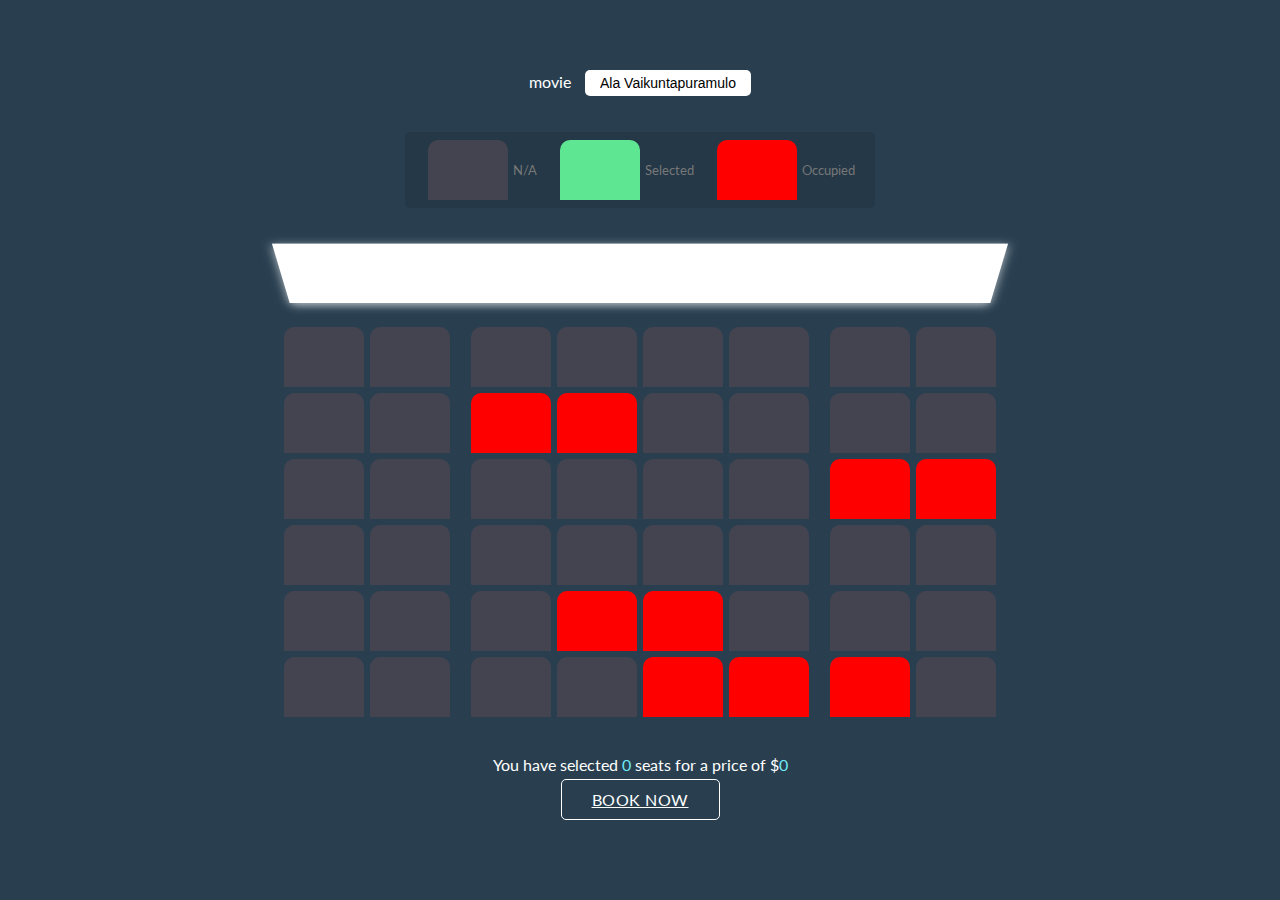
<file: booking1.html>
<!DOCTYPE html>
<html lang="en">
  <head>
    <meta charset="UTF-8" />
    <meta name="viewport" content="width=device-width, initial-scale=1.0" />
    <link rel="stylesheet" href="style.css" />
    <title>Screen 1</title>
  </head>
  <body>
    <div class="movie-container">
      <label>movie</label>
      <select id="movie">
        <option value="110">Ala Vaikuntapuramulo</option>
      </select>
    </div>

    <ul class="showcase">
      <li>
        <div class="seat"></div>
        <small>N/A</small>
      </li>
      <li>
        <div class="seat selected"></div>
        <small>Selected</small>
      </li>
      <li>
        <div class="seat occupied"></div>
        <small>Occupied</small>
      </li>
    </ul>

    <div class="container">
      <div class="screen"></div>

      <div class="row">
        <div class="seat"></div>
        <div class="seat"></div>
        <div class="seat"></div>
        <div class="seat"></div>
        <div class="seat"></div>
        <div class="seat"></div>
        <div class="seat"></div>
        <div class="seat"></div>
      </div>

      <div class="row">
        <div class="seat"></div>
        <div class="seat"></div>
        <div class="seat occupied"></div>
        <div class="seat occupied"></div>
        <div class="seat"></div>
        <div class="seat"></div>
        <div class="seat"></div>
        <div class="seat"></div>
      </div>

      <div class="row">
        <div class="seat"></div>
        <div class="seat"></div>
        <div class="seat"></div>
        <div class="seat"></div>
        <div class="seat"></div>
        <div class="seat"></div>
        <div class="seat occupied"></div>
        <div class="seat occupied"></div>
      </div>

      <div class="row">
        <div class="seat"></div>
        <div class="seat"></div>
        <div class="seat"></div>
        <div class="seat"></div>
        <div class="seat"></div>
        <div class="seat"></div>
        <div class="seat"></div>
        <div class="seat"></div>
      </div>

      <div class="row">
        <div class="seat"></div>
        <div class="seat"></div>
        <div class="seat"></div>
        <div class="seat occupied"></div>
        <div class="seat occupied"></div>
        <div class="seat"></div>
        <div class="seat"></div>
        <div class="seat"></div>
      </div>

      <div class="row">
        <div class="seat"></div>
        <div class="seat"></div>
        <div class="seat"></div>
        <div class="seat"></div>
        <div class="seat occupied"></div>
        <div class="seat occupied"></div>
        <div class="seat occupied"></div>
        <div class="seat"></div>
      </div>
    </div>

    <p class="text"name="totalamount" >
      You have selected <span id="count">0</span> seats for a price of $<span
        id="price"
        >0</span
      >
    </p><script>
     
       function book(){
        var b= document.getElementsByName("totalamount");
        include_once('book.php');
       }
    </script>
   
    <section class="hero container">
      <a class="btn btn-alt"href="payment.html">Book Now</a>
      </section>
    <script src="script.js" type="text/javascript"></script>
  </body>
  


</html>
</file>
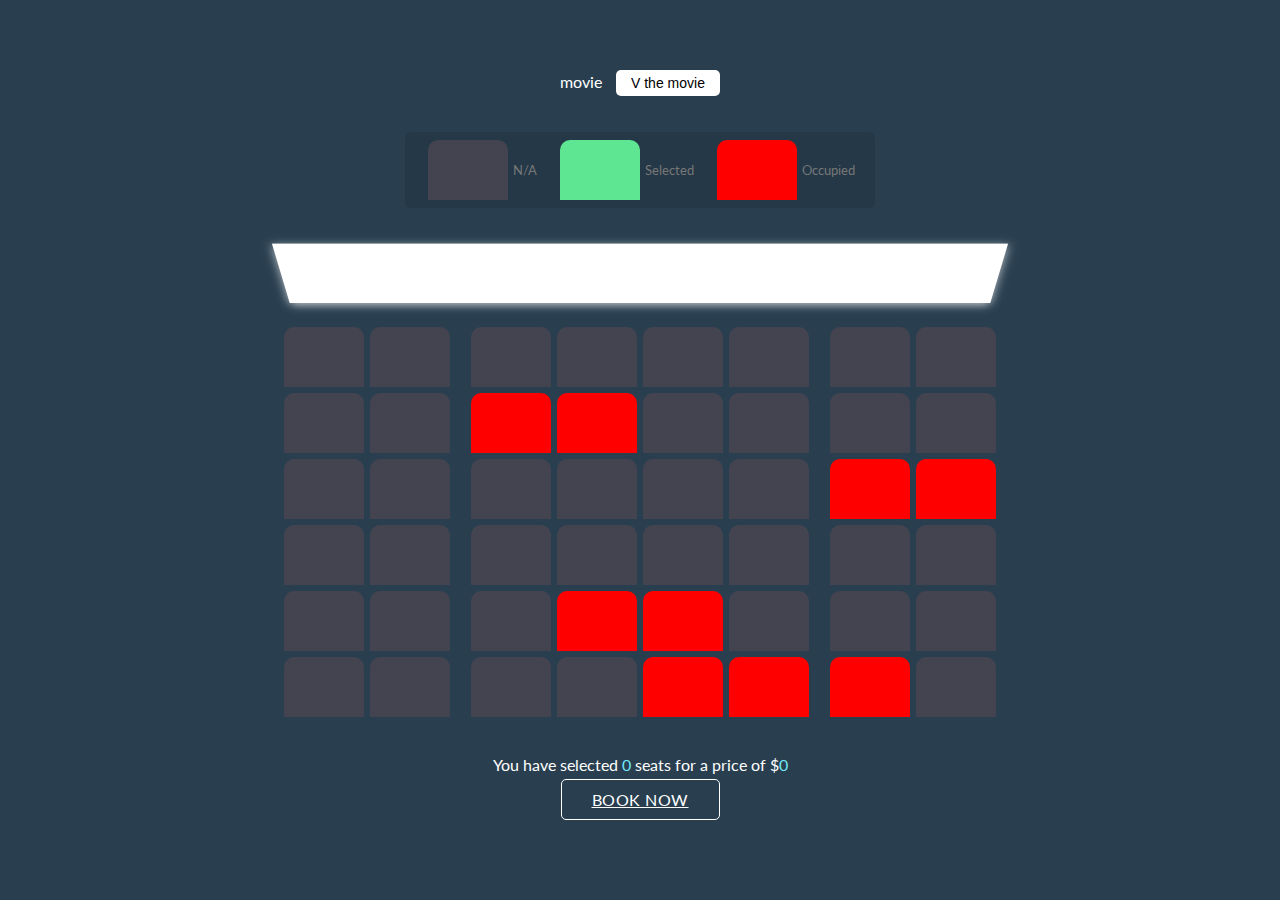
<file: booking2.html>
<!DOCTYPE html>
<html lang="en">
  <head>
    <meta charset="UTF-8" />
    <meta name="viewport" content="width=device-width, initial-scale=1.0" />
    <link rel="stylesheet" href="style.css" />
    <title>Screen 2</title>
  </head>
  <body>
    <div class="movie-container">
      <label> movie</label>
      <select id="movie">
        <option value="100">V the movie</option>
      </select>
    </div>

    <ul class="showcase">
      <li>
        <div class="seat"></div>
        <small>N/A</small>
      </li>
      <li>
        <div class="seat selected"></div>
        <small>Selected</small>
      </li>
      <li>
        <div class="seat occupied"></div>
        <small>Occupied</small>
      </li>
    </ul>

    <div class="container">
      <div class="screen"></div>

      <div class="row">
        <div class="seat"></div>
        <div class="seat"></div>
        <div class="seat"></div>
        <div class="seat"></div>
        <div class="seat"></div>
        <div class="seat"></div>
        <div class="seat"></div>
        <div class="seat"></div>
      </div>

      <div class="row">
        <div class="seat"></div>
        <div class="seat"></div>
        <div class="seat occupied"></div>
        <div class="seat occupied"></div>
        <div class="seat"></div>
        <div class="seat"></div>
        <div class="seat"></div>
        <div class="seat"></div>
      </div>

      <div class="row">
        <div class="seat"></div>
        <div class="seat"></div>
        <div class="seat"></div>
        <div class="seat"></div>
        <div class="seat"></div>
        <div class="seat"></div>
        <div class="seat occupied"></div>
        <div class="seat occupied"></div>
      </div>

      <div class="row">
        <div class="seat"></div>
        <div class="seat"></div>
        <div class="seat"></div>
        <div class="seat"></div>
        <div class="seat"></div>
        <div class="seat"></div>
        <div class="seat"></div>
        <div class="seat"></div>
      </div>

      <div class="row">
        <div class="seat"></div>
        <div class="seat"></div>
        <div class="seat"></div>
        <div class="seat occupied"></div>
        <div class="seat occupied"></div>
        <div class="seat"></div>
        <div class="seat"></div>
        <div class="seat"></div>
      </div>

      <div class="row">
        <div class="seat"></div>
        <div class="seat"></div>
        <div class="seat"></div>
        <div class="seat"></div>
        <div class="seat occupied"></div>
        <div class="seat occupied"></div>
        <div class="seat occupied"></div>
        <div class="seat"></div>
      </div>
    </div>

    <p class="text">
      You have selected <span id="count">0</span> seats for a price of $<span
        id="price"
        >0</span>
    </p>
   
    <section class="hero container">
      <a class="btn btn-alt" href="payment.html">Book Now</a>
      </section>
    <script src="script.js" type="text/javascript"></script>
  </body>
</html>
</file>
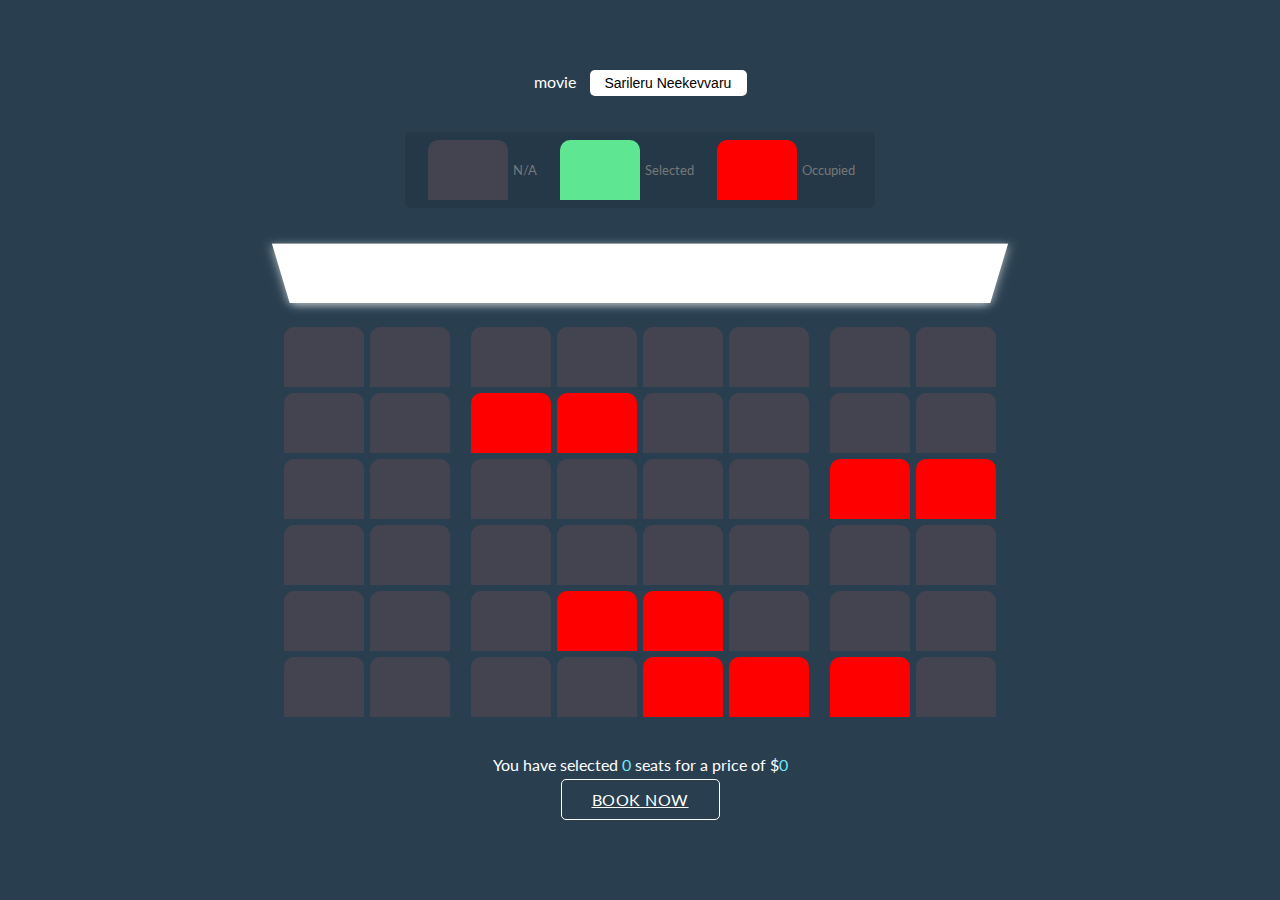
<file: booking3.html>
<!DOCTYPE html>
<html lang="en">
  <head>
    <meta charset="UTF-8" />
    <meta name="viewport" content="width=device-width, initial-scale=1.0" />
    <link rel="stylesheet" href="style.css" />
    <title>Screen 3</title>
  </head>
  <body>
    <div class="movie-container">
      <label>movie</label>
      <select id="movie">
        <option value="180">Sarileru Neekevvaru</option>
      </select>
    </div>

    <ul class="showcase">
      <li>
        <div class="seat"></div>
        <small>N/A</small>
      </li>
      <li>
        <div class="seat selected"></div>
        <small>Selected</small>
      </li>
      <li>
        <div class="seat occupied"></div>
        <small>Occupied</small>
      </li>
    </ul>

    <div class="container">
      <div class="screen"></div>

      <div class="row">
        <div class="seat"></div>
        <div class="seat"></div>
        <div class="seat"></div>
        <div class="seat"></div>
        <div class="seat"></div>
        <div class="seat"></div>
        <div class="seat"></div>
        <div class="seat"></div>
      </div>

      <div class="row">
        <div class="seat"></div>
        <div class="seat"></div>
        <div class="seat occupied"></div>
        <div class="seat occupied"></div>
        <div class="seat"></div>
        <div class="seat"></div>
        <div class="seat"></div>
        <div class="seat"></div>
      </div>

      <div class="row">
        <div class="seat"></div>
        <div class="seat"></div>
        <div class="seat"></div>
        <div class="seat"></div>
        <div class="seat"></div>
        <div class="seat"></div>
        <div class="seat occupied"></div>
        <div class="seat occupied"></div>
      </div>

      <div class="row">
        <div class="seat"></div>
        <div class="seat"></div>
        <div class="seat"></div>
        <div class="seat"></div>
        <div class="seat"></div>
        <div class="seat"></div>
        <div class="seat"></div>
        <div class="seat"></div>
      </div>

      <div class="row">
        <div class="seat"></div>
        <div class="seat"></div>
        <div class="seat"></div>
        <div class="seat occupied"></div>
        <div class="seat occupied"></div>
        <div class="seat"></div>
        <div class="seat"></div>
        <div class="seat"></div>
      </div>

      <div class="row">
        <div class="seat"></div>
        <div class="seat"></div>
        <div class="seat"></div>
        <div class="seat"></div>
        <div class="seat occupied"></div>
        <div class="seat occupied"></div>
        <div class="seat occupied"></div>
        <div class="seat"></div>
      </div>
    </div>

    <p class="text">
      You have selected <span id="count">0</span> seats for a price of $<span
        id="price"
        >0</span>
    </p><script>
     
       function book(){
        var b= document.getElementsByName("totalamount");
        include_once('booking.php');
       }
    </script>
   
    <section class="hero container">
      <a class="btn btn-alt" href="payment.html">Book Now</a>
      </section>
    <script src="script.js" type="text/javascript"></script>
  </body>
</html>
</file>
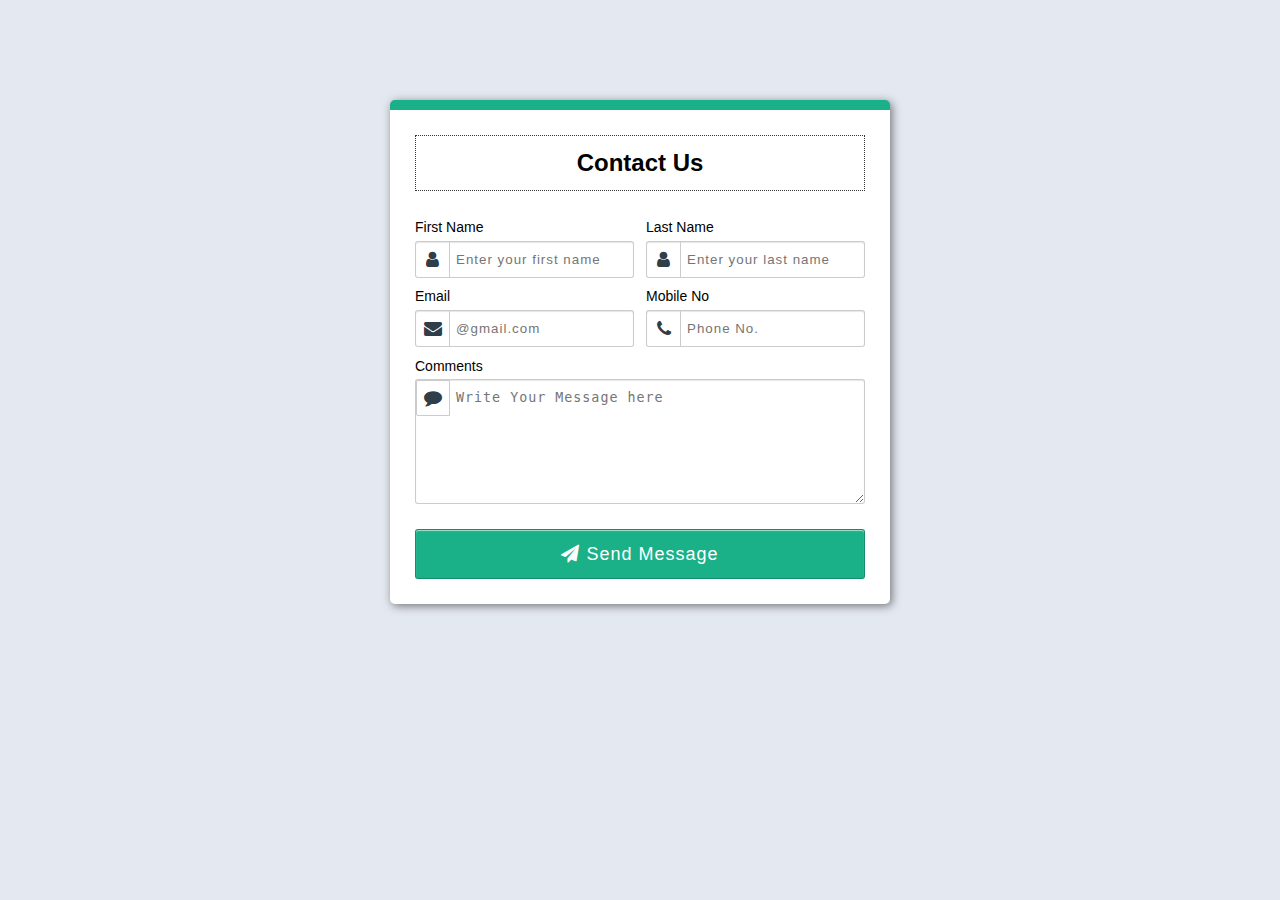
<file: contact.html>
<!DOCTYPE html>
<html lang="en">
<head>
    <meta charset="UTF-8">
    <meta name="viewport" content="width=device-width, initial-scale=1.0">
    <title>Contact</title>
    <link href="contact.css" rel="stylesheet">
    <link href="https://stackpath.bootstrapcdn.com/font-awesome/4.7.0/css/font-awesome.min.css" rel="stylesheet"
        integrity="sha384-wvfXpqpZZVQGK6TAh5PVlGOfQNHSoD2xbE+QkPxCAFlNEevoEH3Sl0sibVcOQVnN" crossorigin="anonymous">
        
</head>
<body>
   
    <div class="wrapper">
        <h2>
Contact Us</h2>
<form action="contact.php" method="POST">
            <div class="input-group">
                <div class="input-box">
                    <label>First Name</label>
                    <input type="text"  name="firstname" placeholder="Enter your first name" required class="name" required>
                    <i class="fa fa-user"></i>
                </div>
<div class="input-box">
                    <label>Last Name</label>
                    <input type="text" name="lastname" placeholder="Enter your last name" required class="name" required>
                    <i class="fa fa-user"></i>
                </div>
</div>
<div class="input-group">
                <div class="input-box">
                    <label>Email</label>
                    <input type="email" name="email" placeholder="@gmail.com" required class="name">
                    <i class="fa fa-envelope"></i>
                </div>
<div class="input-box">
                    <label>Mobile No</label>
                    <input type="tel"  name="phonenumber"placeholder="Phone No." required class="name" id="number" minlength="10">
                    <i class="fa fa-phone"></i>
                </div>
</div>
<div class="input-group">
                <div class="input-box comm">
                    <label>Comments</label>
                    <textarea cols="46" rows="3"  name="comment" placeholder="Write Your Message here" class="name"></textarea>
                    <i class="fa fa-comment"></i>
                </div>
</div>
<div class="button-group">
                <div class="button-box">
                    <button type="submit" value="submit" onclick="validate()"><i class="fa fa-paper-plane"></i> Send Message</button>
                </div>
</div>
</form>
</div>
</body>
</html>
</file>
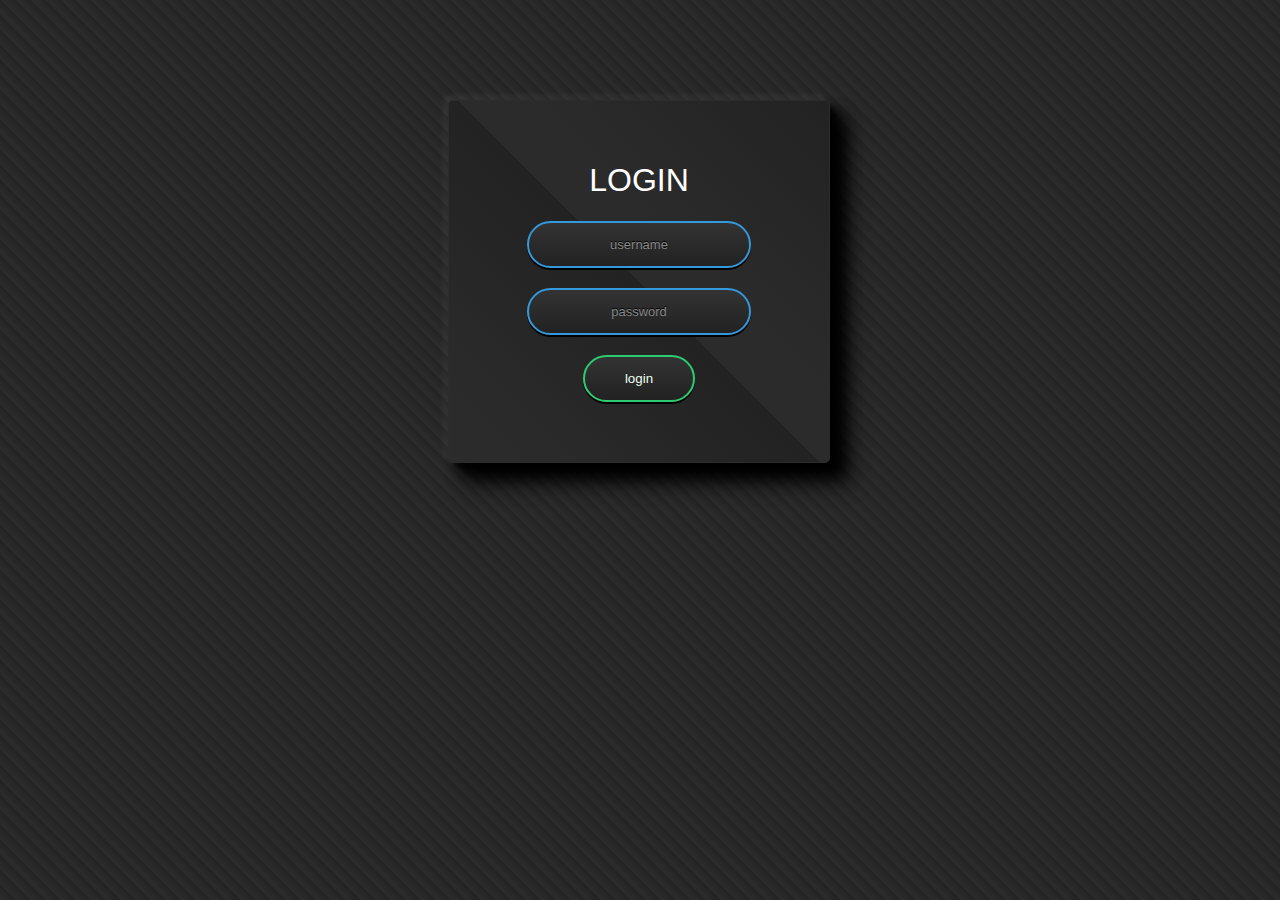
<file: login.html>
<!DOCTYPE html>
<html lang="en">
<head>
    <meta charset="UTF-8">
    <meta name="viewport" content="width=device-width, initial-scale=1.0">
    <title>Login</title>
    <link href="login.css" rel="stylesheet">

</head>
<body>
    <form class="box" action="validate.php" method="POST" >
            <h1>login</h1>
            <input type="text" placeholder="username" class="usid" id="firstname" name="firstname" required>
            <input type="password" placeholder="password" class="usid"  id="password"  name="password" required>
          <input type="submit" value="login" class="button" >
    </form>
</body>
</html>
</file>
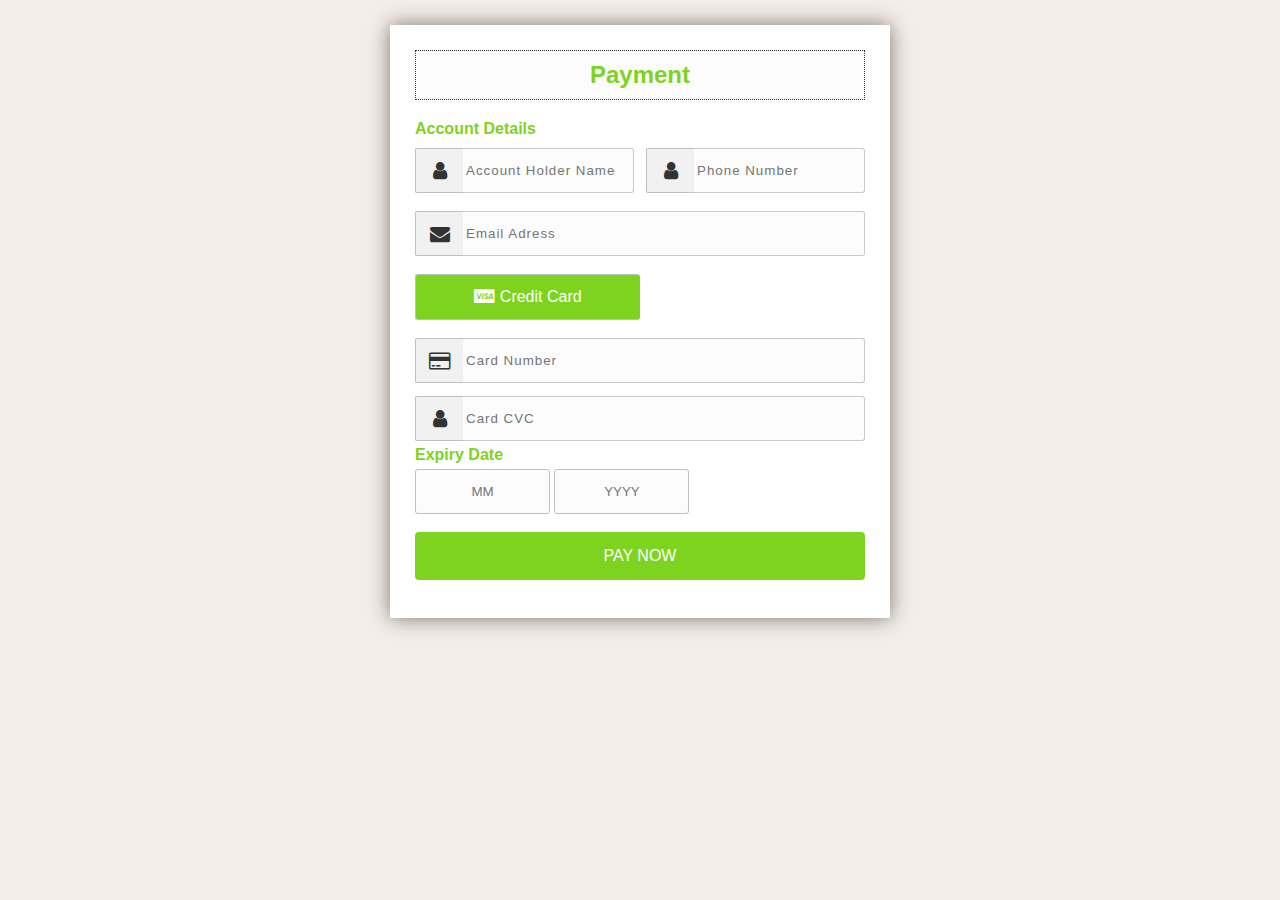
<file: payment.html>
<!DOCTYPE html>
<html lang="en">
<head>
    <meta charset="UTF-8">
    <meta name="viewport" content="width=device-width, initial-scale=1.0">
    <title>Payment</title>
    <link href="payment.css" rel="stylesheet">
    <link href="https://stackpath.bootstrapcdn.com/font-awesome/4.7.0/css/font-awesome.min.css" rel="stylesheet"
        integrity="sha384-wvfXpqpZZVQGK6TAh5PVlGOfQNHSoD2xbE+QkPxCAFlNEevoEH3Sl0sibVcOQVnN" crossorigin="anonymous">
</head>
<body>
    <div class="wrapper">
        <h2>
Payment</h2>
<form method="POST" action="confirmation.html">
            <h4>
Account Details</h4>
<div class="input-group">
                <div class="input-box">
                    <input type="text" placeholder="Account Holder Name " required class="name" required>
                    <i class="fa fa-user icon"></i>
                </div>
<div class="input-box">
                    <input type="number" placeholder="Phone Number" required class="name" minlength="10" maxlength="10">
                    <i class="fa fa-user icon"></i>
                </div>
</div>
<div class="input-group">
                <div class="input-box">
                    <input type="email" placeholder="Email Adress" required class="name">
                    <i class="fa fa-envelope icon"></i>
                </div>
</div>
<div class="input-group">
                <div class="input-box">
    				<input type="radio" name="pay" id="bc1" checked class="radio">
                    <label for="bc1"><span><i class="fa fa-cc-visa"></i> Credit Card</span></label>
                </div>
</div>
<div class="input-group">
                <div class="input-box">
                    <input type="tel" placeholder="Card Number" required class="name" minlength="16" required>
                    <i class="fa fa-credit-card icon"></i>
                </div>
</div>
<div class="input-box">
                    <input type="tel" placeholder="Card CVC" required class="name" maxlength="3">
                    <i class="fa fa-user icon"></i>
                </div>
				

<div class="input-group">
                <div class="input-box">
                    <h4>
Expiry Date</h4>

                    <input type="text" placeholder="MM" class="dob">
                    <input type="text" placeholder="YYYY" class="dob">
                </div>
</div>
<div class="input-group">
                <div class="input-box">
                  <button type="submit">PAY NOW </button>
                </div>
</div>
</form>
</div>
</body>
</html>
</file>
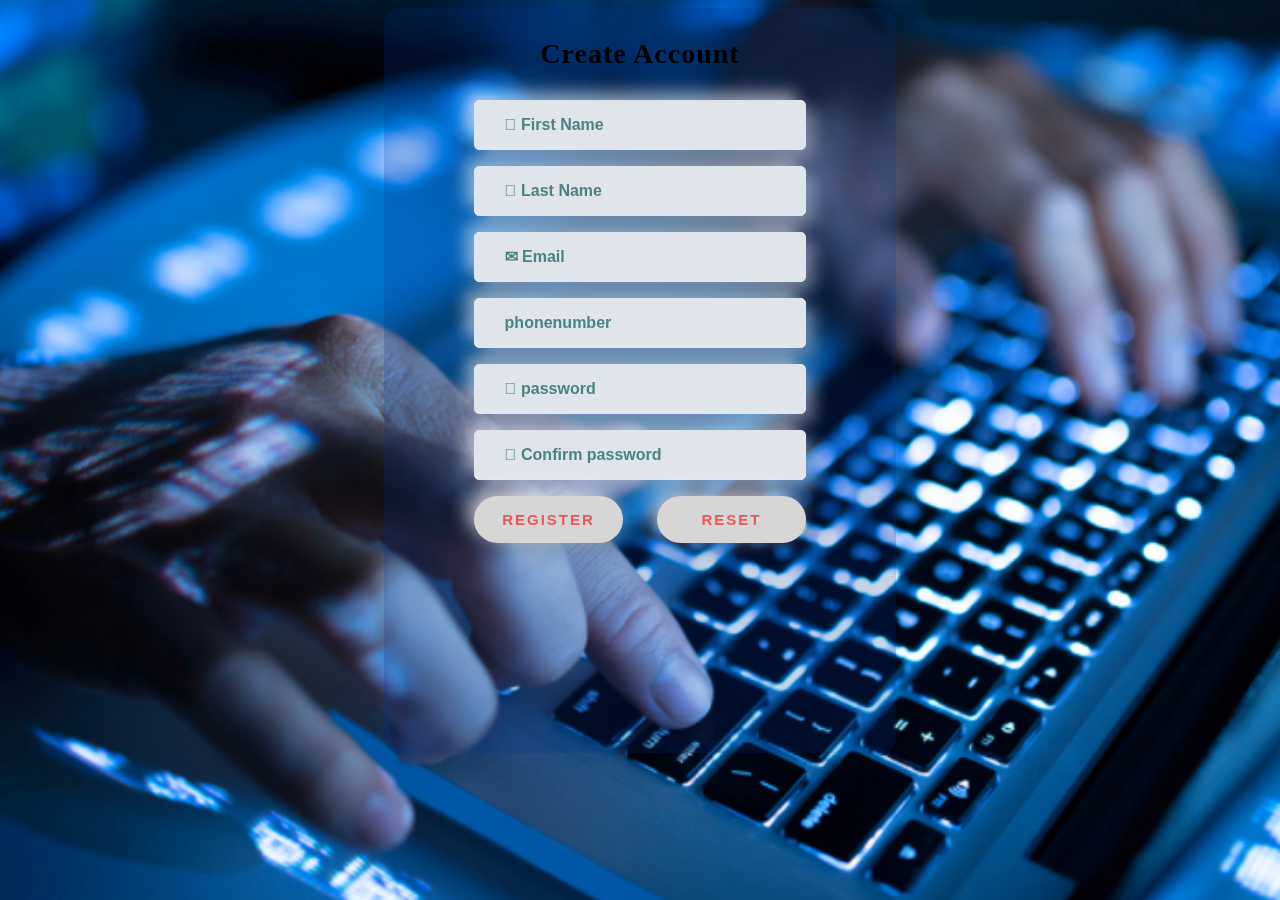
<file: register.html>
<!DOCTYPE html>
<html lang="en">
<head>
    <meta charset="UTF-8">
    <meta name="viewport" content="width=device-width, initial-scale=1.0">
    <link href="register.css" rel="stylesheet">
    <title>Registration</title>
    <script type="text/javascript">
   
      function confirm()
      {
        var paswd=document.getElementById("paswd");
        var cpswd=document.getElementById("cpaswd");
        if(paswd.value==cpaswd.value)
        {
            return true;
        }
        else{
          alert("passwords doesnot match" <br> "please type again");
        }
      }
    </script>
    <div>
     
    </div>
</head>
<body>
    <div class="warpper fl">
        <div class="main">
            <h1>
Create Account</h1>
<form  action="newreg.php" method="POST">
<div class="input-group">
                <div class="input-box">
                <p>
<input type="text" name="firstname" placeholder=" First Name" class="intpt" ></p></div></div>
<p>
<input type="text" name="lastname" placeholder=" Last Name"class="intpt" ></p>
<p>
<input type="email" name="email" placeholder="✉ Email" class="intpt"></p>
<p>
  <input type="phonenumber" name="phonenumber"placeholder="phonenumber"class="intpt" id="intpt">
 </p>
<P>
<input type="password" name="password" placeholder=" password" class="intpt" id="paswd" ></p>

<p>
<input type="password" name="rpass" placeholder=" Confirm password" class="intpt" id="cpaswd"></p>

<div class="bott">
                <p>
				<a href="front page.html">
<input type="submit" type="sub" value="Register" class="btn fl sub" onsubmit="confirm()"></a></p>
<p>
<input type="reset" type="sub" value="Reset" class="btn fr res"></p>

</div>
</form>
</div>
</div>

</body>
</html>
</file>
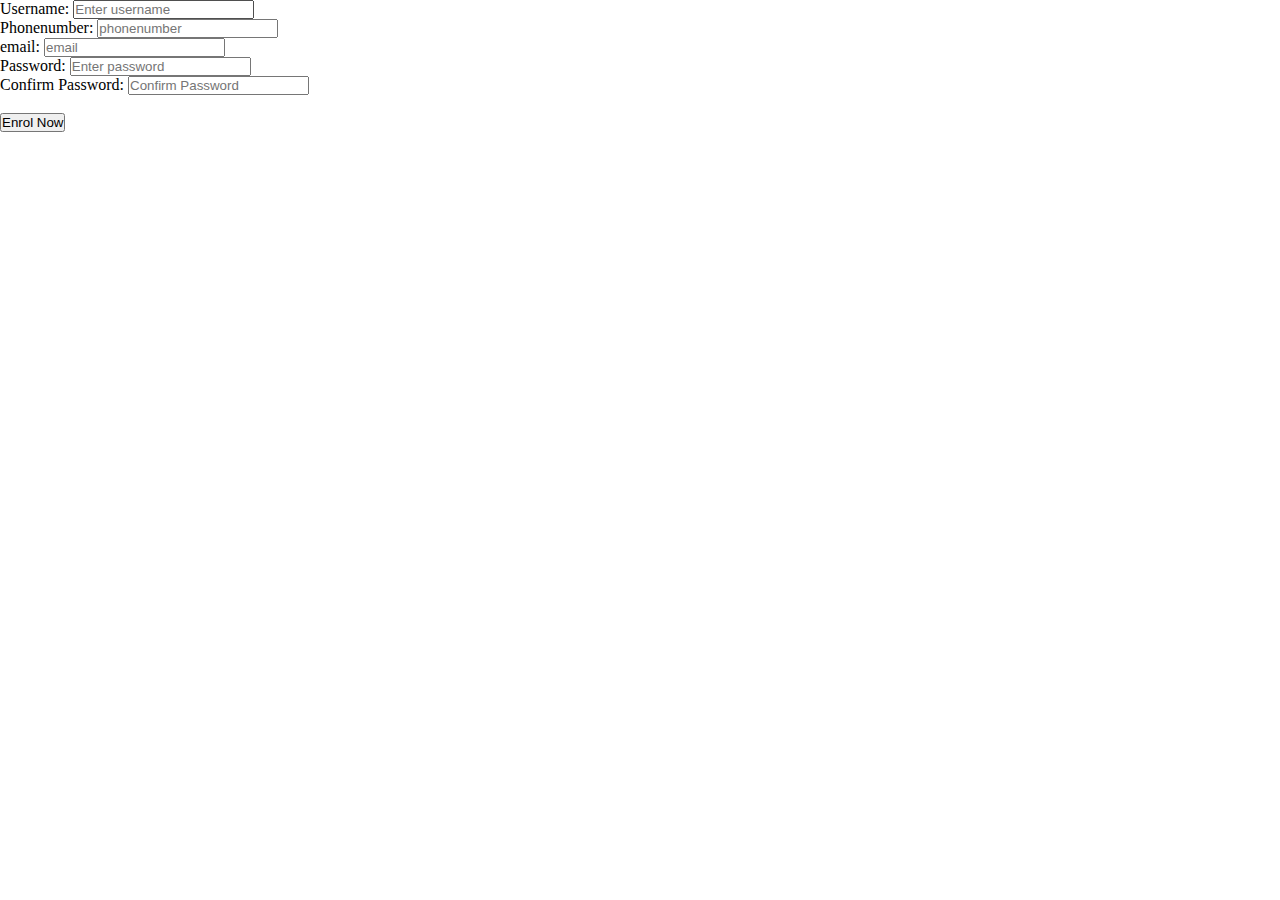
<file: register1.html>
<!DOCTYPE html>
<html>
    <head>
        <meta charset="UTF-8">
        <meta name="viewport" content="width=device-width, initial-scale=1.0">
        <link href="register.css" rel="stylesheet">
        <title>Registration</title>
       
    </head>
    <body>
<form action="register.php" method="POST" onsubmit="event.preventDefault()">
    <label for="username">
        Username:
        <input type="text"       name="username" id="username" placeholder="Enter username" required></label>
        <br>
        <label for="phonenumber">
          Phonenumber:
          <input type="phone number"    name="phonenumber" id="phonenumber" placeholder="phonenumber" required></label>
      <br>
      <label for="EMAIL">
        email:
        <input type="email"    name="email" id="email" placeholder="email" required></label>
    <br>
    <label for="password">
        Password:
        <input type="password"    name="password" id="password" placeholder="Enter password" required></label>
    <br>
    <label for="Confirm password">
        Confirm Password:
    <input type="password" placeholder="Confirm Password" id="confirm_password" name="confirm_password" required>
    <br>
    <br>
    <button type="submit" name="submit" onclick="return Validate()">Enrol Now</button>

</form>
</body>
</html>
</file>
<file: style.css>
@import url('https://fonts.googleapis.com/css?family=Lato&display=swap');

* {
  box-sizing: border-box;
}

body {
  background-color: #293f50;
  color: #fff;
  display: flex;
  flex-direction: column;
  align-items: center;
  justify-content: center;
  height: 100vh;
  font-family: 'Lato', sans-serif;
  margin: 0;
}

.movie-container {
  margin: 20px 0;
}

.movie-container select {
  background-color: #fff;
  border: 0;
  border-radius: 5px;
  font-size: 14px;
  margin-left: 10px;
  padding: 5px 15px 5px 15px;
  -moz-appearance: none;
  -webkit-appearance: none;
  appearance: none;
}

.container {
  perspective: 1000px;
  margin-bottom: 30px;
}

.seat {
  background-color: #444451;
  height: 60px;
  width: 80px;
  margin: 3px;
  border-top-left-radius: 10px;
  border-top-right-radius: 10px;
}

.seat.selected {
  background-color: #5ee692;
}

.seat.occupied {
  background-color: rgb(255, 0, 0);
}

.seat:nth-of-type(2) {
  margin-right: 18px;
}

.seat:nth-last-of-type(2) {
  margin-left: 18px;
}

.seat:not(.occupied):hover {
  cursor: pointer;
  transform: scale(1.5);
}

.showcase .seat:not(.occupied):hover {
  cursor: default;
  transform: scale(1);
}

.showcase {
  background: rgba(0, 0, 0, 0.1);
  padding: 5px 10px;
  border-radius: 5px;
  color: #777;
  list-style-type: none;
  display: flex;
  justify-content: space-between;
}

.showcase li {
  display: flex;
  align-items: center;
  justify-content: center;
  margin: 0 10px;
}

.showcase li small {
  margin-left: 2px;
}

.row {
  display: flex;
}

.screen {
  background-color: #fff;
  height: 70px;
  width: 100%;
  margin: 15px 0;
  transform: rotateX(-45deg);
  box-shadow: 0 3px 10px rgba(255, 255, 255, 0.7);
}

p.text {
  margin: 5px 0;
}

p.text span {
  color: #6feaf6;
}

.btn {
  border-radius: 5px;
  color: #fff;
  cursor: pointer;
  display: inline-block;
  font-weight: 400;
  letter-spacing: .5px;
  margin: 0;
  text-transform: uppercase;
}

.btn-alt {
  border: 1px solid #fff;
  padding: 10px 30px;
}

.btn-alt:hover {
  background: #fff;
  color: #648880;
}

.btn-default {
  border: 0;
  background: #648880;
  padding: 11px 30px;
  font-size: 14px;
}

.btn-default:hover {
  background: #77a198;
}
</file>
<file: contact.css>
*{
    margin: 0;
    padding: 0;
    box-sizing: border-box;
}
body{
    background-color: #E4E8F0;
    font-family: Verdana, Geneva, Tahoma, sans-serif;
    font-size: 14px;
}
.wrapper{
    width: 500px;
    max-width: 100%;
    padding: 25px;
    border-radius: 5px;
    margin: 100px auto 0;
    position: relative;
    background: #fff;
    box-shadow: 2px 2px 10px #00000080;
    border-top: 10px solid #1ab188;
}
.wrapper h2{
    font-size: 24px;
    line-height: 24px;
    padding: 15px;
    margin-bottom: 40px;
    text-align: center;
    border: 1px dotted #333;
}
.input-group{
    margin-bottom: 12px;
    width: 100%;
    position: relative;
    display: flex;
    flex-direction: row;
    padding: 10px 0;
}
.input-box{
    width: 100%;
    margin-right: 12px;
    position: relative;
}
.input-box label{
    position: absolute;
    bottom: 43px;
}
.input-box:last-child{
    margin-right: 0;
}
.name{
    padding: 10px 10px 10px 40px;
    width: 100%;
    border: 1px solid #00000033;
    outline: none;
    letter-spacing: 1px;
    transition: 0.3s;
    border-radius: 3px;
    color: #333;
    box-shadow: inset 0 1px 1px 0 #0000001a;
}
.name:focus{
    -webkit-box-shadow:0 0 2px 1px #1ab18880;
    -moz-box-shadow:0 0 2px 1px #1ab18880;
    box-shadow:0 0 2px 1px #1ab18880;
    border: 1px solid #1ab188;
}
.name:focus::-webkit-input-placeholder{
    color: #333;
}
.input-group i{
    height: 36px;
    width: 34px;
    display: flex;
    justify-content: center;
    align-items: center;
    position: absolute;
    top: 1px;
    left: 1px;
    color: #13232fe6;
    border-radius: 2px 0 0 2px;
    transition: 0.3s;
    font-size: 18px;
    pointer-events: none;
    border-right: 1px solid #cccccc;
    border-bottom: none;
}
.name:focus + i{
    color: #1ab188;
    border-right: 1px solid #1ab188;
}
textarea{
    height: 125px;
}
.comm i{
    border: 1px solid #cccccc;
}
.comm label{
    bottom: 133px;
}
button{
    background: #1ab188;
    border: 1px solid rgba(0,0,0,0.2);
    color: #fff;
    outline: none;
    padding: 0 10px;
    height: 50px;
    cursor: pointer;
    border-radius: 3px;
    box-shadow: inset 0 1px 1px 0 rgba(255,255,255,0.6);
    letter-spacing: 1px;
    transition: 0.5s;
    width: 100%;
    font-size: 18px;
}
button:hover, button:focus{
    background-color: #179677;
}
</file>
<file: login.css>
body{
    margin: 0;
    padding: 0;
    font-family: sans-serif;
    background-color: #222222;
    background: repeating-linear-gradient(45deg, #2b2b2b 0%, #2b2b2b 10%, #222222 50%)0/ 15px 15px;
}
.box{
    width: 300px;
    padding: 40px;
    background: #222222;
    background: repeating-linear-gradient(45deg, #2b2b2b 0%, #2b2b2b 10%, #222222 50%);
    border: 1px solid rgb(44,44,43);
    border-radius: 5px;
    box-shadow: -5px -5px 5px #ffffff0d,
    5px 5px 5px #000000a6,
    10px 10px 10px #000000a6,
    15px 15px 15px #000000a6,
    20px 20px 20px #000000a6;
    margin-left: 35%;
    margin-top: 100px;
    text-align: center;
    position: relative;
}
.box h1{
    color: #fff;
    font-weight: 400;
    text-transform: uppercase;
}
.usid{
    border: 2px solid #3498db;
    background: #222;
    background: linear-gradient(#333, #222);
    display: block;
    margin: 20px auto;
    text-align: center;
    box-shadow: 0 2px 0 #000;
    color: #888;
    padding: 14px 10px;
    width: 200px;
    outline: none;
    font-family: 'cabin' Arial, Helvetica, sans-serif;
    font-size: 13px;
    font-weight: 400;
    text-shadow: 0 -1px 0 #000;
    border-radius: 24px;
    transition: 0.25;

}
.usid::-webkit-input-placeholder{
    color: #888;
}
.usid:-moz-placeholder{
    color: #888;
}
.usid:focus{
    width: 280px;
    animation: glow 800ms ease-out infinite alternate;
    background: #222922;
    background: linear-gradient(#333933, #222922);
    border-color: #393;
    box-shadow: 0 0 5px #00ff0033, inset 0 0 5px #00ff001a, 0 2px 0 #000;
    color: #efe;
    outline: none;
}
.usid:focus::-webkit-input-placeholder{
    color: #efe;
}
.usid:focus:-moz-placeholder{
    color: #efe;
}
.button{
    background: #222;
    background: linear-gradient(#333, #222);
    box-sizing: border-box;
    border: 2px solid #2ecc71;
    box-shadow: 0 2px 0 #000;
    color: #efe;
    display: block;
    font-family: 'cabin' Arial, Helvetica, sans-serif;
    margin: 20px auto;
    text-align: center;
    padding: 14px 40px;
    outline: none;
    border-radius: 24px;
    transition: 0.25;
    cursor: pointer;
}
.button:hover, .button:focus{
    animation: glow 800ms ease-out infinite alternate;
    background: #292929;
    background: linear-gradient(#393939, #292929);
    color: #5f5;
    outline: none;
}
@keyframes glow {
    0%{
        border-color: #393;
        box-shadow: 0 0 5px #00ff0033, inset 0 0 5px #00ff001a, 0 2px 0 #000 ;
    }
    100%{
        border-color: #6f6;
        box-shadow: 0 0 20px #00ff0099, inset 0 0 10px #00ff0066, 0 2px 0 #000;
    }
}
</file>
<file: payment.css>
*{
    margin: 0;
    padding: 0;
    box-sizing: border-box;
}
body{
    background-image: url("payment.jpg");
    font-family: Arial, Helvetica, sans-serif;
}
.wrapper{
    background-color: #fff;
    width: 500px;
    padding: 25px;
    margin: 25px auto 0;
    box-shadow: 0px 0px 20px rgba(0,0,0,0.5);
}
.wrapper h2{
    background-color: #fcfcfc;
    color: #7ed321;
    font-size: 24px;
    padding: 10px;
    margin-bottom: 20px;
    text-align: center;
    border: 1px dotted #333;
}
h4{
    padding-bottom: 5px;
    color: #7ed321;
}
.input-group{
    margin-bottom: 8px;
    width: 100%;
    position: relative;
    display: flex;
    flex-direction: row;
    padding: 5px 0;
}
.input-box{
    width: 100%;
    margin-right: 12px;
    position: relative;
}
.input-box:last-child{
    margin-right: 0;
}
.name{
    padding: 14px 10px 14px 50px;
    width: 100%;
    background-color: #fcfcfc;
    border: 1px solid #00000033;
    outline: none;
    letter-spacing: 1px;
    transition: 0.3s;
    border-radius: 3px;
    color: #333;
}
.name:focus, .dob:focus{
    -webkit-box-shadow:0 0 2px 1px #7ed32180;
    -moz-box-shadow:0 0 2px 1px #7ed32180;
    box-shadow: 0 0 2px 1px #7ed32180;
    border: 1px solid #7ed321;
}
.input-box .icon{
    width: 48px;
    display: flex;
    justify-content: center;
    align-items: center;
    position: absolute;
    top: 0px;
    left: 0px;
    bottom: 0px;
    color: #333;
    background-color: #f1f1f1;
    border-radius: 2px 0 0 2px;
    transition: 0.3s;
    font-size: 20px;
    pointer-events: none;
    border: 1px solid #00000033;
    border-right: none;
}
.name:focus + .icon{
    background-color: #7ed321;
    color: #fff;
    border-right: 1px solid #7ed321;
    border: none;
    transition: 1s;
}
.dob{
    width: 30%;
    padding: 14px;
    text-align: center;
    background-color: #fcfcfc;
    transition: 0.3s;
    outline: none;
    border: 1px solid #c0bfbf;
    border-radius: 3px;
}
.radio{
    display: none;
}
.input-box label{
    width: 50%;
    padding: 13px;
    background-color: #fcfcfc;
    display: inline-block;
    float: left;
    text-align: center;
    border: 1px solid #c0bfbf;
}
.input-box label:first-of-type{
    border-top-left-radius: 3px;
    border-bottom-left-radius: 3px;
    border-right: none;
}
.input-box label:last-of-type{
    border-top-right-radius: 3px;
    border-bottom-right-radius: 3px;
}
.radio:checked + label{
    background-color: #7ed321;
    color: #fff;
    transition: 0.5s;
}
.input-box select{
    display: inline-block;
    width: 50%;
    padding: 12px;
    background-color: #fcfcfc;
    float: left;
    text-align: center;
    font-size: 16px;
    outline: none;
    border: 1px solid #c0bfbf;
    cursor: pointer;
    transition: all 0.2s ease;
}
.input-box select:focus{
    background-color: #7ed321;
    color: #fff;
    text-align: center;
}
button{
    width: 100%;
    background: transparent;
    border: none;
    background: #7ed321;
    color: #fff;
    padding: 15px;
    border-radius: 4px;
    font-size: 16px;
    transition: all 0.35s ease;
}
button:hover{
    cursor: pointer;
    background: #5eb105;
}
</file>
<file: register.css>
*{margin: 0; padding: 0; box-sizing: border-box;}
.fl{float: left;}
.fr{float: right;}
.warpper{
    width: 100%;
    height: 100vh;
    background-image: url('registration.png');
	min-height: 100%;
  			min-width: 1024px;
  			background-repeat: repeat;
  			background-position: center;
  			background-size: cover;
			font-size: 24px;
			width: 100%;
 			height: 100%;
 		 	position: fixed;
  			top: 0;
  			left: 0;
		  }
.main{
    height:745px;
    width:40%;
    background-color: rgba(0, 50, 150, 0.2);
 	overflow: hidden;
 	border-radius: 15px;
    margin-top: 8px;
    margin-left: 30%;
    
}
h1{
  color: solidblack;
  text-align:center;
  margin: 30px 0;
  letter-spacing:1px;
  font-size:28px;
}
.intpt{
    display: block;
    width: 65%;
    margin: 16px auto;
    background-color: #e0e5ec;
    box-shadow:9px 9px 16px #a3b1c699,
    -9px -9px 16px #ffffff80 ;
    border: 1px solid #e0e5ec;
    color: #456990;
    font-size: 16px;
    font-weight: bold;
    padding: 15px 30px;
    border-radius: 5px;
    outline: none;
}
.intpt:hover{
    box-shadow: inset -10px -10px 30px 0 #ffffffb3,
    inset 10px 10px 30px 0 #00000033;
}
.intpt::placeholder{
    font-size: 16px;
    font-weight: bold;
    color: #4a8383;
}
.intpt:focus::-webkit-input-placeholder
  {
  color: #1abc9c;
        font-size: 16px;
        font-weight: bold;
  -webkit-transform: translateY(-15px);
        transform: translateY(-15px);      
 }
.dob{
    display: block;
    width: 65%;
    margin: 5px auto;
    background-color: #e0e5ec;
    box-shadow:9px 9px 16px #a3b1c699,
    -9px -9px 16px #ffffff80 ;
    border: 1px solid #e0e5ec;
    color: #456990;
    font-size: 16px;
    font-weight: bold;
    padding: 15px 30px;
    border-radius: 5px;
    outline: none;
}
.dob:hover{
    box-shadow: inset -10px -10px 30px 0 #ffffffb3,
    inset 10px 10px 30px 0 #00000033;
}
.dob::placeholder{
    font-size: 16px;
    font-weight: bold;
    color: #4a8383;
}
.dob:focus::-webkit-input-placeholder
  {
  color: #1abc9c;
        font-size: 16px;
        font-weight: bold;
  -webkit-transform: translateY(-15px);
        transform: translateY(-15px);
}
.bott{
    width: 65%;
    margin: auto;
}
.btn{
    width: 45%; 
    padding: 15px 10px;
    background: rgb(214, 214, 214);
  border: none;
  border-radius: 45px;
  color: #EB5758;
  font-size: 15px;
  font-weight: bold;
  text-transform: uppercase;
  letter-spacing: 2px;
  box-shadow: -7px -7px 20px 0 #ffffffb3,
 7px 7px 20px 0 #00000033;
}
.btn:hover {
    box-shadow: inset -7px -7px 20px 0 #ffffffb3,
    inset 7px 7px 20px 0 #00000033;
  }
</file>
